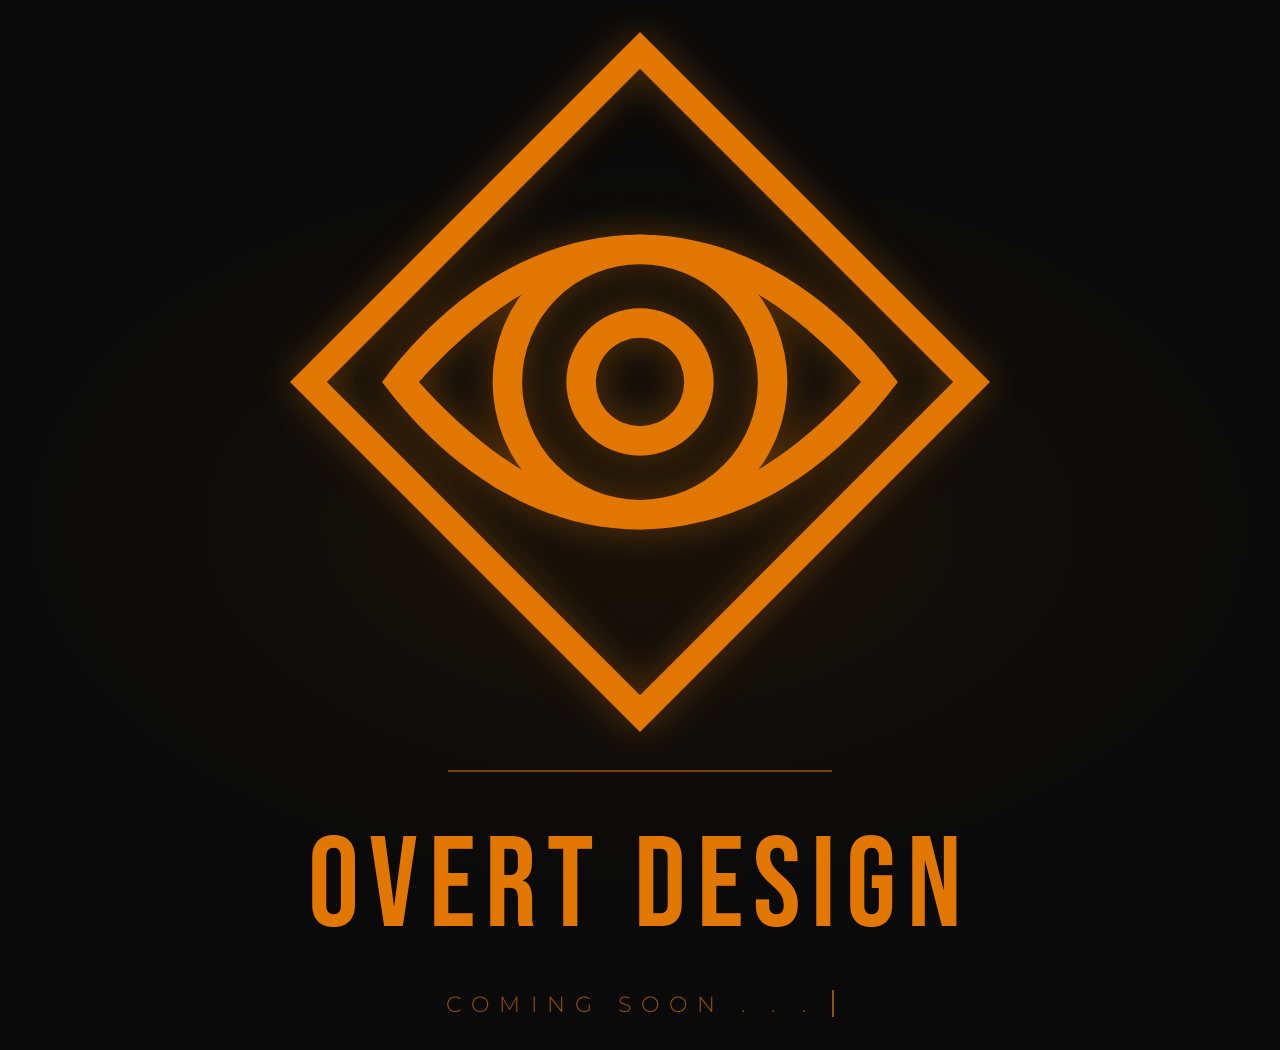
<file: index.html>
<!doctype html>
<html lang="en">
  <head>
    <meta charset="UTF-8" />
    <link rel="icon" type="image/svg+xml" href="/assets/Overt-Design-Icon-BuGHbH4y.svg" />
    <meta name="viewport" content="width=device-width, initial-scale=1.0" />
    <title>Overt Design</title>
    <script type="module" crossorigin src="/assets/index-BLrEwbxj.js"></script>
    <link rel="stylesheet" crossorigin href="/assets/index-DVXnuwzV.css">
  </head>
  <body>
    <div id="root"></div>
  </body>
</html>
</file>
<file: assets/index-DVXnuwzV.css>
@import"https://fonts.googleapis.com/css2?family=Bebas+Neue&family=Montserrat:wght@300;400&display=swap";:root{font-synthesis:none;text-rendering:optimizeLegibility;-webkit-font-smoothing:antialiased;-moz-osx-font-smoothing:grayscale}body{min-height:100vh;min-width:320px}*,*:before,*:after{box-sizing:border-box;margin:0;padding:0}html,body{height:100%;background-color:#0a0a0a;color:#e27700;font-family:Montserrat,sans-serif}#root{height:100%}.splash{min-height:100vh;width:100%;display:flex;align-items:center;justify-content:center;padding:2rem;background:radial-gradient(ellipse 70% 50% at 50% 50%,rgba(226,119,0,.07) 0%,transparent 70%),#0a0a0a}.splash-inner{display:flex;flex-direction:column;align-items:center;gap:clamp(1rem,3vw,2.5rem);width:100%;max-width:90vw}.logo{width:min(80vw,700px);height:auto;display:block;filter:drop-shadow(0 0 18px rgba(226,119,0,.35));animation:fadeDrop .9s ease both}.company-name{font-family:Bebas Neue,sans-serif;font-size:clamp(2.5rem,10vw,9rem);letter-spacing:.08em;color:#e27700;text-align:center;line-height:1;animation:fadeDrop .9s .15s ease both}.coming-soon{font-family:Montserrat,sans-serif;font-weight:300;font-size:clamp(.85rem,2.5vw,1.4rem);letter-spacing:.45em;text-transform:uppercase;color:#e27700a6;animation:fadeDrop .9s .3s ease both}.cursor{display:inline-block;width:clamp(2px,.4vw,.02em);height:1.2em;background:#e27700a6;vertical-align:text-top;animation:fadeDrop .9s .3s ease both,blink 1s 1.2s step-end infinite}@keyframes fadeDrop{0%{opacity:0;transform:translateY(-12px)}to{opacity:1;transform:translateY(0)}}@keyframes blink{0%,to{opacity:1}50%{opacity:0}}.company-name:before{content:"";display:block;width:3em;height:2px;background:#e27700;margin:0 auto .4em;opacity:.5}
</file>
